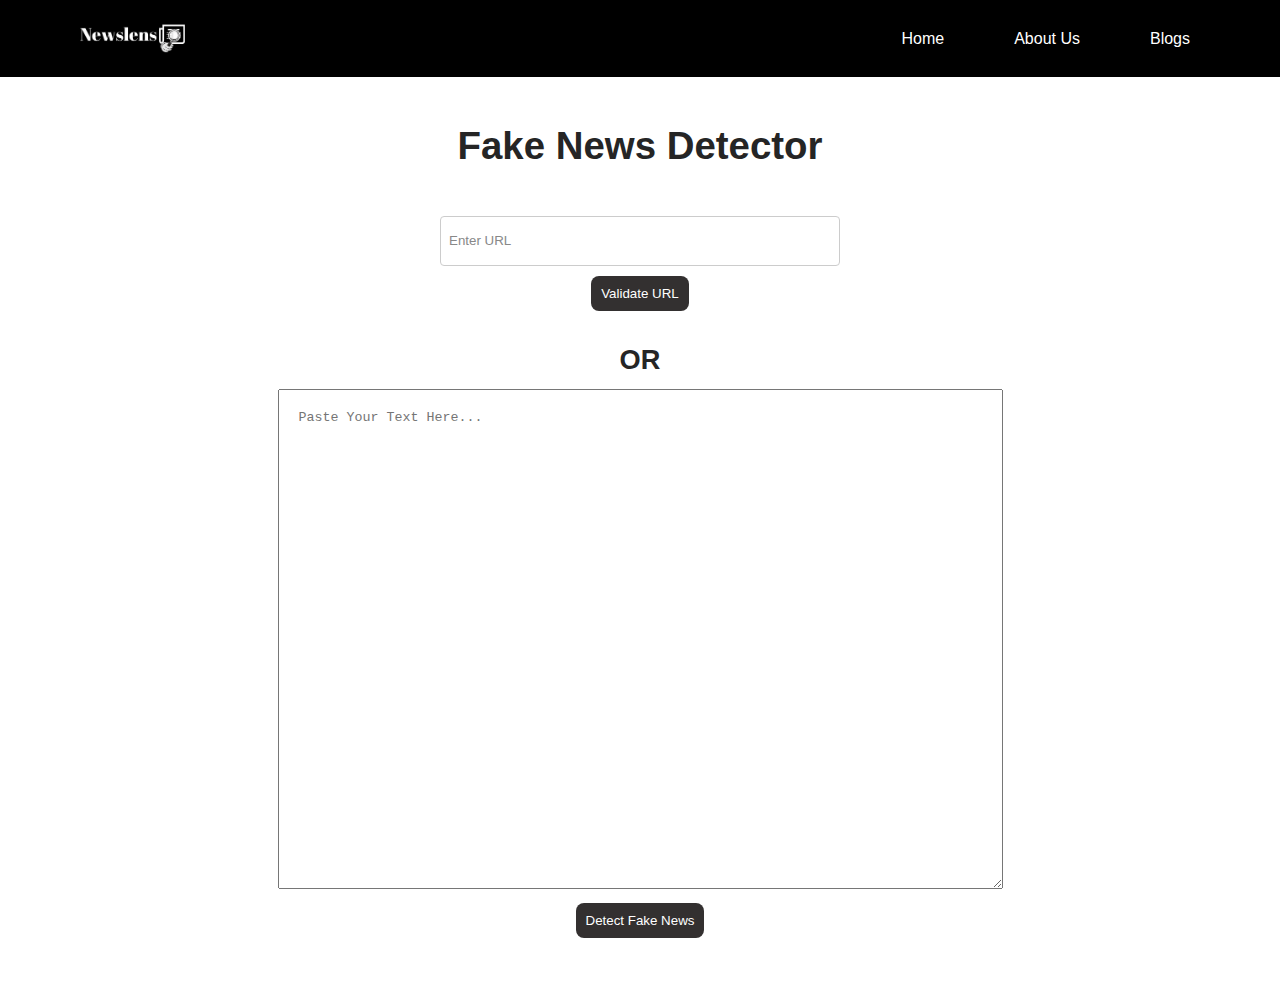
<file: home/index.html>
<!DOCTYPE html>
<html lang="en">
  <head>
    <meta charset="UTF-8" />
    <meta name="viewport" content="width=device-width, initial-scale=1.0" />
    <link rel="stylesheet" href="style.css" />

    <title>Home Page</title>
  </head>
  <body>
    <!--=============== Navbar ===============-->
    <nav class="navbar">
      <div class="logo">
        <img src="Logo.jpg" alt="Trailblazers Icon" />
      </div>
      <div class="menu">
        <ul>
          <li><a href="home">Home</a></li>
          <li><a href="aboutUs">About Us</a></li>
          <li><a href="blogs">Blogs</a></li>
        </ul>
      </div>
    </nav>

    <div class="container">
      <h1>Fake News Detector</h1>
      <!--=============== URL Input box ===============-->
      <div class="url-container">
        <input
          type="url"
          id="urlInput"
          class="url-input"
          placeholder="Enter URL"
        />
        <button class="btn-smt" onclick="validateUrl()">Validate URL</button>
        <p id="validationResult"></p>
      </div>
      <!-- ======OR====== -->
      <div class="or-separator">
        <h2>OR</h2>
      </div>
      <!--=============== Content Input box ===============-->
      <textarea id="textInput" placeholder="Paste Your Text Here..."></textarea>
      <button class="btn-smt" onclick="detectFakeNews()">
        Detect Fake News
      </button>
      <div id="result"></div>
    </div>

    <script src="script.js"></script>
  </body>
</html>
</file>
<file: home/style.css>
* {
  margin: 0;
  padding: 0;
  box-sizing: border-box;
}

body {
  margin: 0;
  font-family: "Arial", sans-serif;
}
/*   
  <!--=============== Navbar ===============--> */
.navbar {
  background-color: #000000;
  color: #fff;
  padding: 20px;
  display: flex;
  justify-content: space-between;
  align-items: center;
}

.logo img {
  max-width: 105px;
  align-items: center;
  margin-left: 60px;
}

.menu ul {
  list-style: none;
  display: flex;
  align-items: center;
}

.menu li {
  margin-right: 70px;
}

.menu a {
  text-decoration: none;
  color: #fff;
}

/* Responsive styles */
@media screen and (max-width: 600px) {
  .navbar {
    flex-direction: column;
    align-items: flex-start;
  }

  .menu {
    margin-top: 10px;
  }

  .menu ul {
    flex-direction: column;
  }

  .menu li {
    margin-right: 0;
    margin-bottom: 10px;
  }
}

.container {
  max-width: 725px;
  margin: 50px auto;
  text-align: center;
}

.container h1 {
  font-size: 2.4rem;
  color: #252525;
  font-weight: 800;
  line-height: 2.4rem;
  padding-bottom: 30px;
}

/*   
  <!--=============== URL Input Box ===============--> */
  .url-container {
    display: flex;
    flex-direction: column;
    justify-content: space-between;
    align-items: center;
    padding: 20px 0px;
  }

  .url-input {
    width: 400px;
    height: 50px; /* Set a fixed height similar to a textarea */
    padding: 8px;
    padding-right: 20px;
    margin-bottom: 10px;
    border: 1px solid #ccc;
    border-radius: 4px;
    box-sizing: border-box;
    resize: vertical; /* Allow vertical resizing like a textarea */
    overflow-y: auto; /* Show a scrollbar when content exceeds the height */
}

.url-input:focus {
    outline: none;
    border-color: #007bff;
}

.url-input::placeholder {
    color: #888;
}

/* Optional: Style for an invalid input */
.url-input:invalid {
    border-color: #dc3545;
    color: #dc3545;
}
/* ======OR separator====== */
.or-separator {
  display: flex;
  flex-direction: column;
  text-align: center;
  padding: 0px 10px 10px 10px;
}

.or-separator h2 {
  font-size: 1.7rem;
  color: #252525;
  font-weight: 600;
  line-height: 2.4rem;
  text-transform: uppercase;
  margin-top: 10px;
}

/*   
  <!--=============== Content Input Box ===============--> */
textarea {
  width: 100%;
  height: 500px;
  margin-bottom: 10px;
  padding: 20px 20px 10px 20px;
  box-sizing: border-box;
}

/* .btn-smt {
  padding: 10px;
  background-color: #333030;
  color: #fff;
  border: none;
  cursor: pointer;
} */

.btn-smt {
  padding: 10px;
  background-color: #333030;
  color: #fff;
  border: none;
  cursor: pointer;
  transition: all 0.3s ease; /* Add transition for smooth hover effect */
  border-radius: 8px; /* Adjust the value for desired curvature */
}

.btn-smt:hover {
  box-shadow: 0 0 10px rgba(0, 0, 0, 0.5); /* Add shadow on hover */
}
</file>
